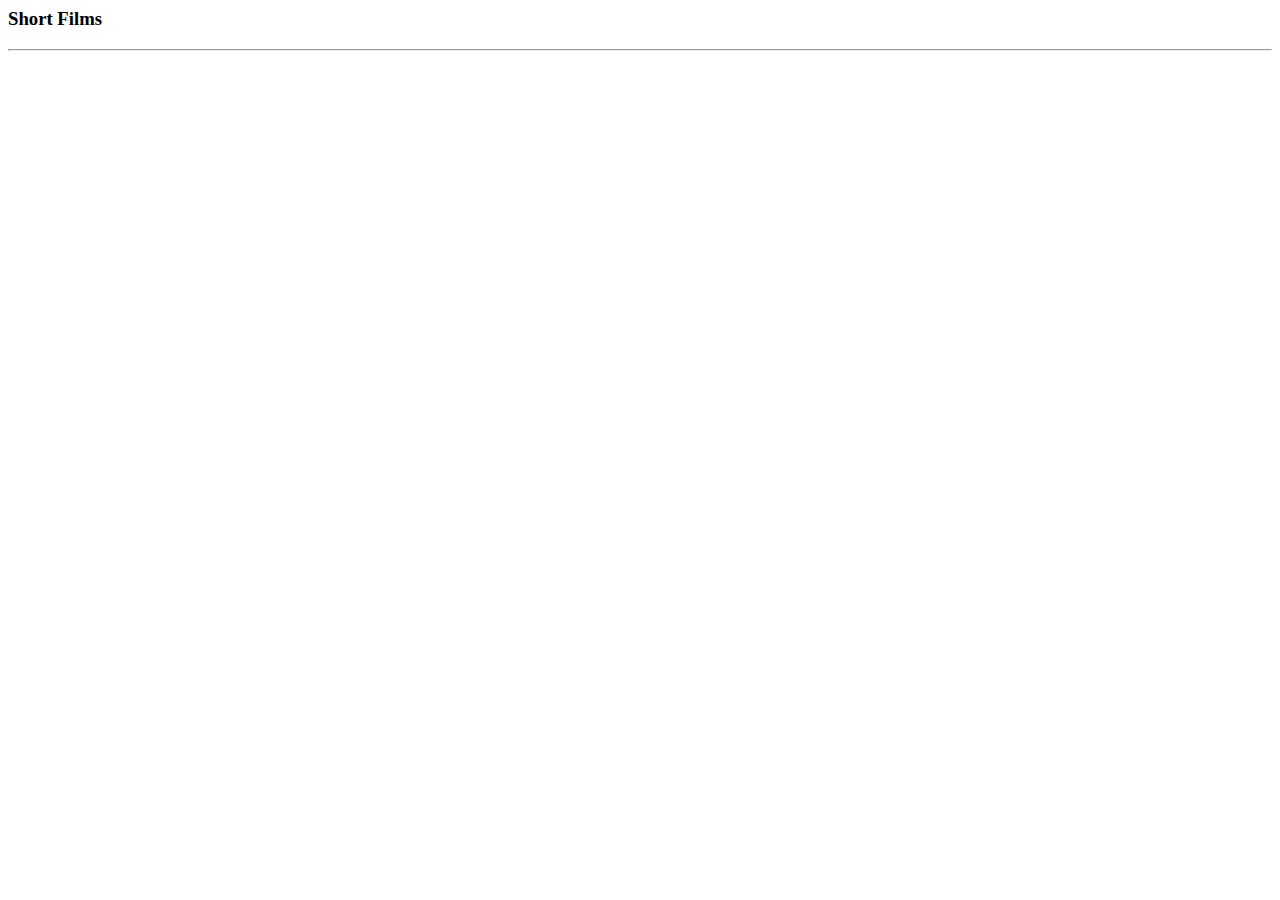
<file: videos.html>
<html>
<html lang="en">

</html>

<head>
    <title>Videos of Day Dreamers Company</title>
    <link rel="icon" href="https://tddc.w3spaces.com/src/Images/logo.png" type="image/x-icon">
    <meta charset="UTF-8">
</head>

<body>
    <h3>Short Films</h3>
    <hr>
    <iframe src="https://www.youtube.com/embed/uWk6OdL046g" title="YouTube video player" frameborder="0"
        allow="accelerometer; autoplay; clipboard-write; encrypted-media; gyroscope; picture-in-picture"
        allowfullscreen>SHE vs HONOUR</iframe>
    <iframe src="https://www.youtube.com/embed/rArpO3Z9ISo" title="YouTube video player" frameborder="0"
        allow="accelerometer; autoplay; clipboard-write; encrypted-media; gyroscope; picture-in-picture"
        allowfullscreen>SUICIDE STORIES </iframe>
    <iframe src="https://www.youtube.com/embed/Sll7zLWALdA" title="YouTube video player" frameborder="0"
        allow="accelerometer; autoplay; clipboard-write; encrypted-media; gyroscope; picture-in-picture"
        allowfullscreen>THE COLD FIGHT</iframe>
</body>

</html>
</file>
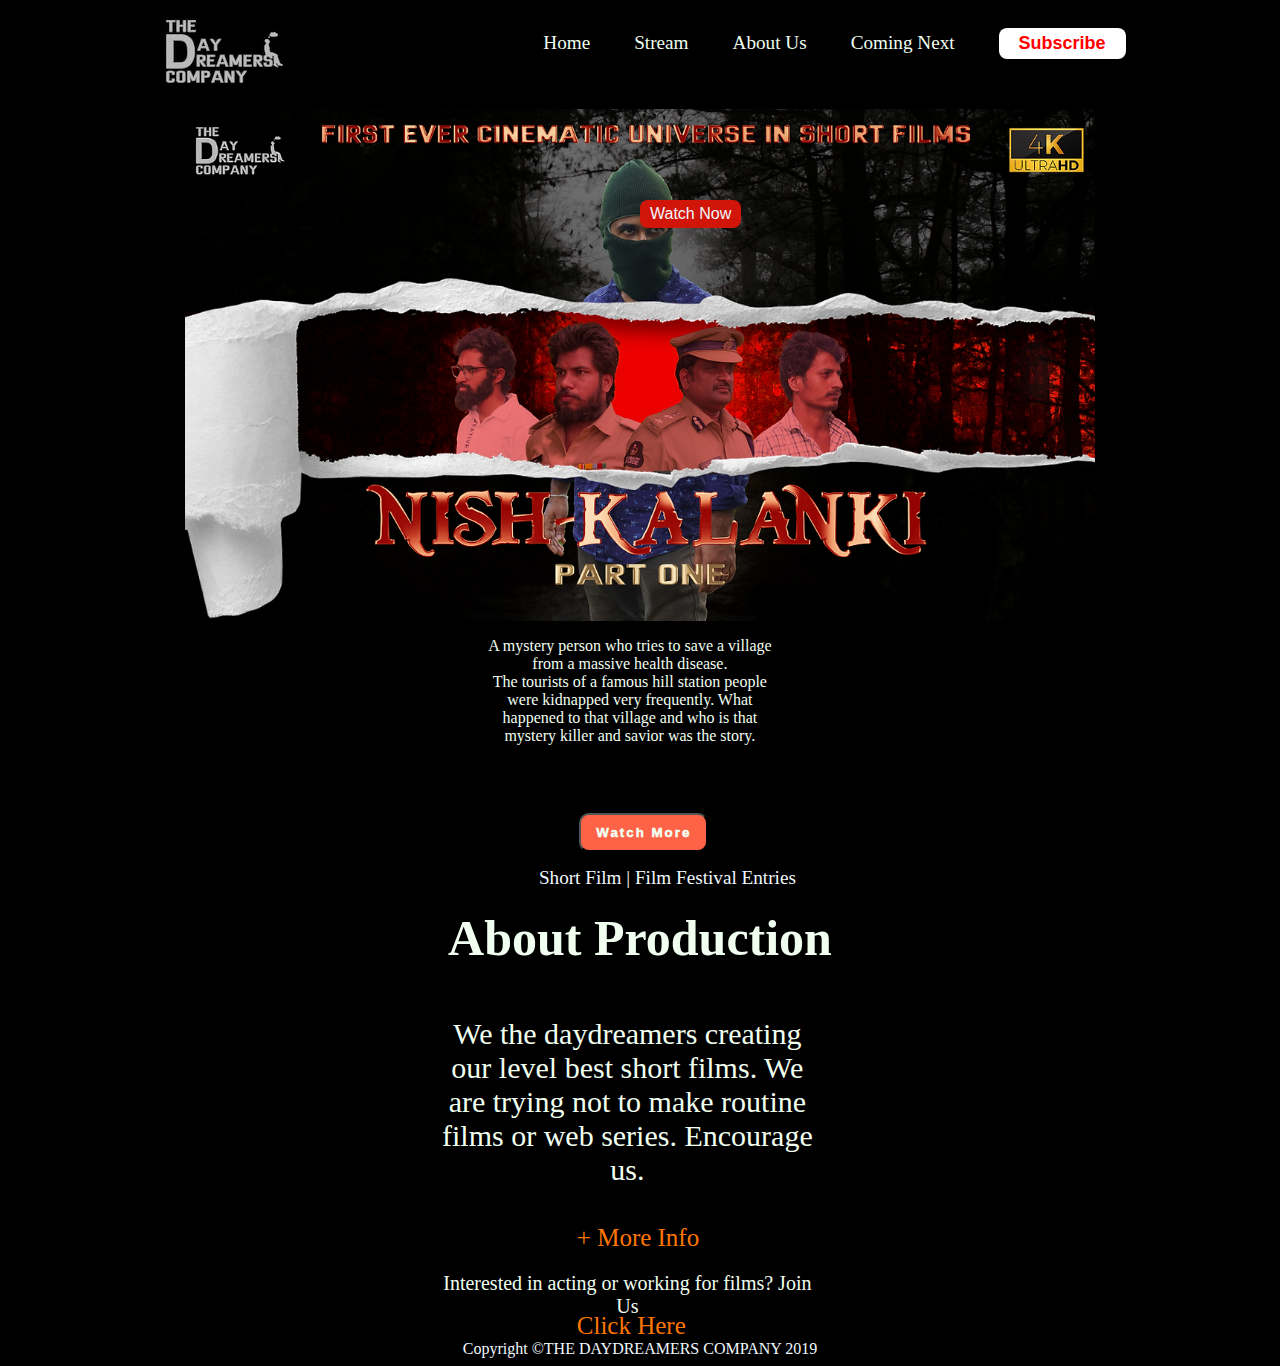
<file: TDDC/TDDC.html>
<html lang="en">
<head>
    <meta charset="UTF-8">
    <meta http-equiv="X-UA-Compatible" content="IE=edge">
    <meta name="viewport" content="width=device-width, initial-scale=1.0">
    <link rel="stylesheet" href="style.css">
    <link rel="preconnect" href="https://fonts.googleapis.com"><link rel="preconnect" href="https://fonts.gstatic.com" crossorigin><link href="https://fonts.googleapis.com/css2?family=Roboto&display=swap" rel="stylesheet">

    <title>TDDC</title>
</head>
<body>
    <div class="container">
    <img src="./images/tddc-logo.png" alt="" style="display: inline-block;  margin-left: 30px;margin-top: 10px;margin-bottom: 10px;">
    <div class="nav-bar-div">
        
        <nav style="padding:0px; margin:0px;list-style-type: none;">
            
            <li>Home</li>
            <li>Stream</li>
            <li>About Us</li>
            <li>Coming Next</li>
            <li><button class="butt"> <a href="https://www.youtube.com/@THEDAYDREAMERSCOMPANY" target="_blank" style="text-decoration: none;" class="butt">Subscribe</a> </button></li>
        </nav>
    </div>
    <div class="image">
        <img src="./images/Poster.webp" alt="Poster " style="width: 90%;margin-left: 5%;">
        <button class="button"> <a href="https://youtu.be/Y-GiBo17IWo" target="_blank" style="text-decoration: none; color: aliceblue;">Watch Now</a></button>
    </div>
    <div class="para">
         <p >
        A mystery person who tries to save a village from a massive health disease. <br> The tourists of a famous hill station people were kidnapped very frequently.  
        What happened to that village and who is that mystery killer and savior was the story.
    </p> 
    </div>
    <button class="button2"><a href="https://www.youtube.com/@THEDAYDREAMERSCOMPANY/playlists" target="_blank">Watch More</a></button>

    </div>
   <span style="color: aliceblue;margin-left: 42%;font-size: larger;">Short Film | Film Festival Entries</span> 
    <p class="prod">About Production</p>
    <p class="para" style="font-size: 30;">We the daydreamers creating our level best short films.

        We are trying not to make routine films or web series.
        
        Encourage us.</p>
        <span style="color: rgb(255, 119, 0);margin-left: 45%;font-size: 25;">+ More Info</span>
        <p class="para" style="font-size:20; height: 20px;;">Interested in acting or working for films? Join Us</p>
        <span style="color: rgb(255, 119, 0);margin-left: 45%;font-size: 25;">Click Here</span>
        <footer style="color: aliceblue;text-align: center;">Copyright ©THE DAYDREAMERS COMPANY 2019</footer>
</body>

</html>
</file>
<file: TDDC/style.css>
body{
    background-color:rgb(0, 0, 0);
   
}
.container{
    margin-left: 10%;
    margin-right: 10%;
}
li{
    margin-top:20px ;
    display: inline-block;
    padding-left: 20px;
    padding-right: 20px;
    font-size: larger;
    color: #F0FFF0;
    
    
}
.nav-bar-div{
    display: block;
    float:right;
    margin-bottom: 50px;   
}
.butt{
    background-color:white;
    color: red;
    font-weight: bold;
    padding-top: 5px;
    padding-bottom: 5px;
   padding-left: 10px;
   padding-right: 10px;
   border-radius: 8px;
    border-width: 0 0;
    font-size: large;

}
.image{
    position: relative;
    width: 100%;
}
.button{
    position: absolute;
    top: 20%;
    left: 50%;
    cursor: pointer;
    background-color:rgb(209, 21, 8) ;
    color: #F0FFF0;
    padding-top: 5px;
    padding-bottom: 5px;
   padding-left: 10px;
   padding-right: 10px;
   border-radius: 8px;
    border-width: 0 0;
    font-size: medium;
    
    
}
.para{
    margin-left: 34%;
    text-align: center;
    height: 20%;
    width: 30%;
    color: #F0FFF0;
    text-align: center;
 
}
.button2 a{
  text-decoration: none;
  color: #F0FFF0;
  font-weight: 1000;
  letter-spacing: 2px;

 
}
.button2{
    padding-top: 10px;
    padding-bottom: 10px;
    color: #F0FFF0;
    background-color: tomato;
    padding-left: 15px;
    padding-right: 15px;
    border-radius: 10px;
    margin-left: 44%;
    margin-bottom: 15px;
}
.prod{
    color: #F0FFF0;
    text-align: center;
    font-size: 50;
    font-weight: bold;
    margin-top:20px ;
}
</file>
